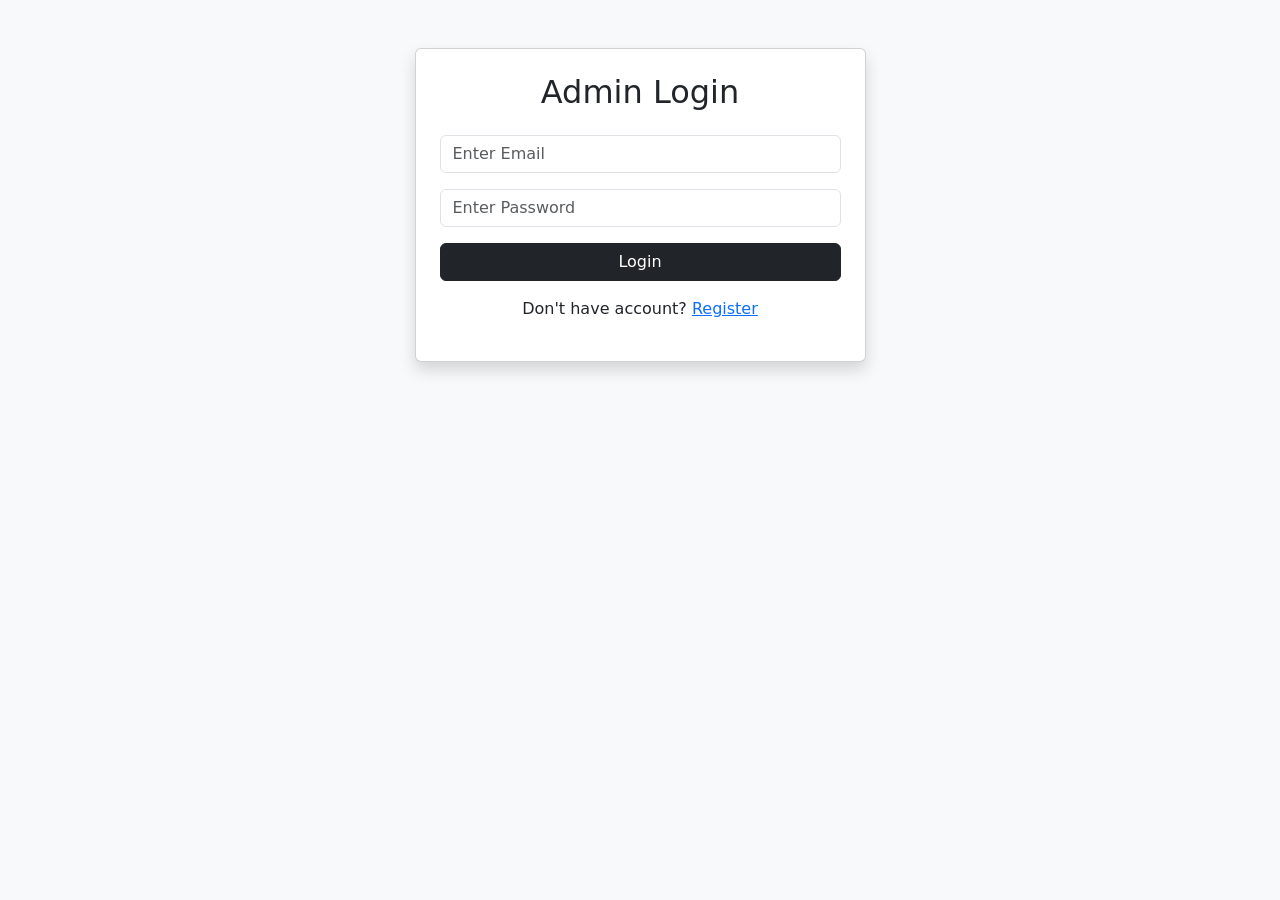
<file: src/main/resources/static/change-password.html>
<!DOCTYPE html>
<html lang="en">

<head>

    <meta charset="UTF-8">

    <meta name="viewport"
          content="width=device-width, initial-scale=1.0">

    <title>Change Password</title>

    <link href="https://cdn.jsdelivr.net/npm/bootstrap@5.3.7/dist/css/bootstrap.min.css"
          rel="stylesheet">

    <style>

        body {

            background: #f5f6fa;
        }

        .password-card {

            border-radius: 15px;
        }

    </style>

</head>

<body>

<div class="container">

    <div class="row justify-content-center align-items-center vh-100">

        <div class="col-md-5">

            <div class="card shadow-lg border-0 password-card">

                <div class="card-body p-5">

                    <h2 class="text-center mb-4">

                        Change Password

                    </h2>

                    <div class="mb-3">

                        <label class="form-label">

                            Old Password

                        </label>

                        <input type="password"
                               id="oldPassword"
                               class="form-control"
                               placeholder="Enter Old Password">

                    </div>

                    <div class="mb-4">

                        <label class="form-label">

                            New Password

                        </label>

                        <input type="password"
                               id="newPassword"
                               class="form-control"
                               placeholder="Enter New Password">

                    </div>

                    <button class="btn btn-primary w-100"

                            onclick="changePassword()">

                        Update Password

                    </button>

                    <div class="text-center mt-3">

                        <a href="index.html">

                            Back to Dashboard

                        </a>

                    </div>

                </div>

            </div>

        </div>

    </div>

</div>

<script src="js/auth.js"></script>
<script src="js/config.js"></script>
<script src="js/change-password.js"></script>

</body>

</html>
</file>
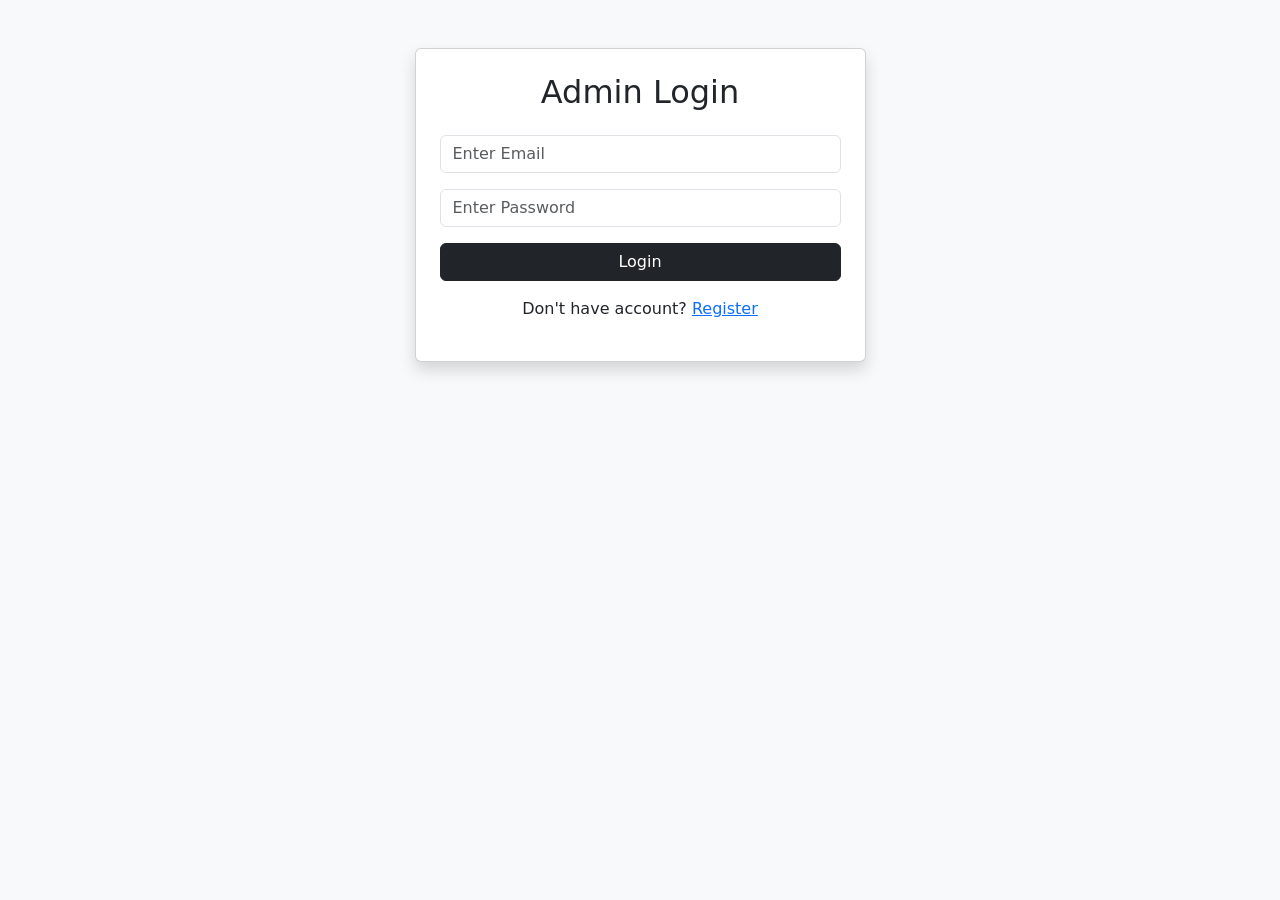
<file: src/main/resources/static/courses.html>
<!DOCTYPE html>
<html lang="en">

<head>

    <meta charset="UTF-8">

    <meta name="viewport"
          content="width=device-width, initial-scale=1.0">

    <title>Courses</title>

    <link href="https://cdn.jsdelivr.net/npm/bootstrap@5.3.7/dist/css/bootstrap.min.css"
          rel="stylesheet">

    <link rel="stylesheet"
          href="css/style.css">

</head>

<body>

	<nav class="navbar navbar-expand-lg navbar-dark bg-dark px-4 py-3">

	    <a class="navbar-brand fw-bold fs-3"
	       href="#">

	        Student Management System

	    </a>

		<div class="navbar-nav ms-auto">
			
			<a class="nav-link active"
			   href="index.html">

			   Dashboard

			</a>
		        <a class="nav-link active"
		           href="students.html">

		           Students

		        </a>
				
				<a class="nav-link active"
				   href="departments.html">

				   Departments

				</a>

		        <a class="nav-link active"
		           href="courses.html">

		           Courses

		        </a>

		        <a class="nav-link active"
		           href="marks.html">

		           Marks

		        </a>
				
				<a class="nav-link active"
				   href="results.html">

				   Results

				</a>
				
				<a class="nav-link active"
				   href="ranklist.html">

				   Rank List

				</a>
				
				<a class="nav-link active"
				   href="failed-students.html">

				   Failed Students

				</a>
				<div class="ms-3">

				    <button class="btn btn-danger"

				            onclick="logout()">

				        Logout

				    </button>

				</div>

		    </div>

	</nav>

<div class="container py-5">

    <!-- Heading -->

    <div class="text-center mb-5">

        <h1 class="fw-bold">
            Course Management
        </h1>

        <p class="text-muted">
            Add, update and delete courses
        </p>

    </div>

    <!-- Add Course Form -->

    <div class="card shadow-lg border-0 rounded-4 mb-5">

        <div class="card-body p-5">

            <h3 class="fw-bold text-primary mb-4">

                Add Course

            </h3>

            <form id="courseForm">

                <div class="row g-4">

                    <!-- Course Name -->

                    <div class="col-md-4">

                        <label class="form-label fw-semibold">
                            Course Name
                        </label>

                        <input type="text"
                               id="courseName"
                               class="form-control form-control-lg rounded-3"
                               placeholder="Enter course name"
                               required>

                    </div>

                    <!-- Course Code -->

                    <div class="col-md-4">

                        <label class="form-label fw-semibold">
                            Course Code
                        </label>

                        <input type="text"
                               id="courseCode"
                               class="form-control form-control-lg rounded-3"
                               placeholder="Enter course code"
                               required>

                    </div>

                    <!-- Credits -->

                    <div class="col-md-4">

                        <label class="form-label fw-semibold">
                            Credits
                        </label>

                        <input type="number"
                               id="credits"
                               class="form-control form-control-lg rounded-3"
                               placeholder="Enter credits"
                               required>

                    </div>

                </div>

                <div class="mt-4">

                    <button type="submit"
                            id="submitButton"
                            class="btn btn-primary btn-lg px-5 rounded-3">

                        Add Course

                    </button>

                </div>

            </form>

        </div>

    </div>

    <!-- Courses Table -->

    <div class="card shadow-lg border-0 rounded-4">

        <div class="card-body p-4">

            <h3 class="fw-bold mb-4">

                Courses List

            </h3>

            <div class="table-responsive">

                <table class="table table-hover align-middle">

                    <thead class="table-dark">

                    <tr>

                        <th>ID</th>
                        <th>Course Name</th>
                        <th>Course Code</th>
                        <th>Credits</th>
                        <th>Actions</th>

                    </tr>

                    </thead>

                    <tbody id="courseTableBody">

                    </tbody>

                </table>

            </div>

        </div>

    </div>

</div>
<script src="js/auth.js"></script>
<script src="js/config.js"></script>
<script src="js/course.js"></script>

</body>
</html>
</file>
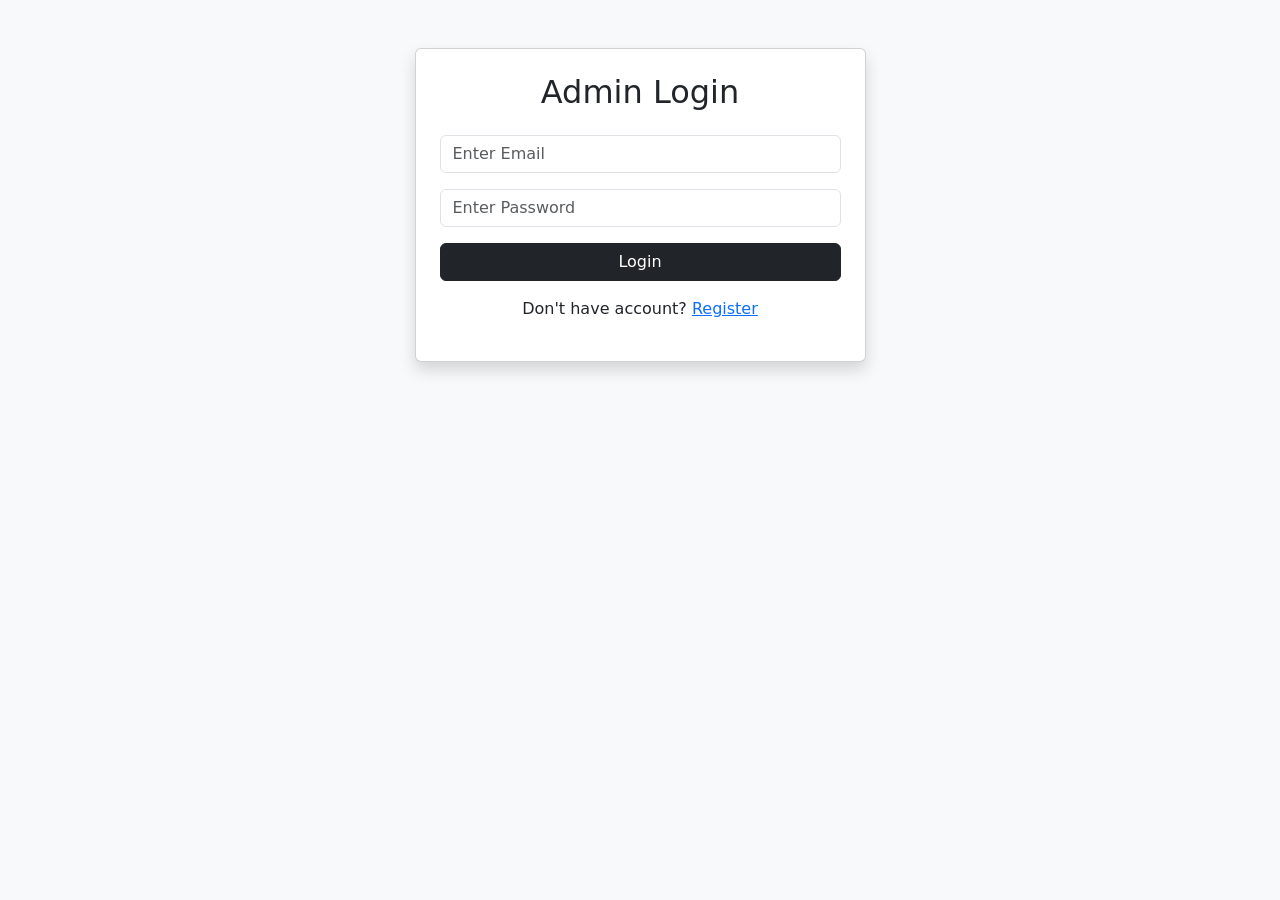
<file: src/main/resources/static/departments.html>
<!DOCTYPE html>
<html lang="en">

<head>

    <meta charset="UTF-8">

    <meta name="viewport"
          content="width=device-width, initial-scale=1.0">

    <title>Departments</title>

    <link href="https://cdn.jsdelivr.net/npm/bootstrap@5.3.7/dist/css/bootstrap.min.css"
          rel="stylesheet">

    <link rel="stylesheet"
          href="css/style.css">

</head>

<body>

<!-- Navbar -->

<nav class="navbar navbar-expand-lg navbar-dark bg-dark px-4 py-3">

    <a class="navbar-brand fw-bold fs-3"
       href="#">

        Student Management System

    </a>

    <div class="navbar-nav ms-auto">
		<a class="nav-link active"
		   href="index.html">

		   Dashboard

		</a>
		
        <a class="nav-link active"
           href="students.html">

           Students

        </a>

        <a class="nav-link active"
           href="departments.html">

           Departments

        </a>

        <a class="nav-link active"
           href="courses.html">

           Courses

        </a>

        <a class="nav-link active"
           href="marks.html">

           Marks

        </a>
		
		<a class="nav-link active"
			href="results.html">

			Results

		</a>
						
		<a class="nav-link active"
			href="ranklist.html">

			Rank List

		</a>
						
		<a class="nav-link active"
			href="failed-students.html">

			Failed Students

		</a>
		<div class="ms-3">

		    <button class="btn btn-danger"

		            onclick="logout()">

		        Logout

		    </button>

		</div>

    </div>

</nav>

<div class="container py-5">

    <!-- Heading -->

    <div class="text-center mb-5">

        <h1 class="fw-bold">

            Department Management

        </h1>

        <p class="text-muted">

            Add and manage departments

        </p>

    </div>

    <!-- Add Department -->

    <div class="card shadow-lg border-0 rounded-4 mb-5">

        <div class="card-body p-4">

            <h3 class="fw-bold text-primary mb-4">

                Add Department

            </h3>

            <div class="row">

                <div class="col-md-6 mb-3">

                    <label class="form-label fw-bold">

                        Department Name

                    </label>

                    <input type="text"
                           id="departmentName"
                           class="form-control form-control-lg"
                           placeholder="Enter department name">

                </div>

                <div class="col-md-6 mb-3">

                    <label class="form-label fw-bold">

                        Department Code

                    </label>

                    <input type="text"
                           id="departmentCode"
                           class="form-control form-control-lg"
                           placeholder="Enter department code">

                </div>

            </div>

            <button class="btn btn-primary btn-lg px-5"
                    onclick="addDepartment()">

                Add Department

            </button>

        </div>

    </div>

    <!-- Department Table -->

    <div class="card shadow-lg border-0 rounded-4">

        <div class="card-body p-4">

            <h3 class="fw-bold mb-4">

                Departments List

            </h3>

            <div class="table-responsive">

                <table class="table table-hover align-middle">

                    <thead class="table-dark">

                    <tr>

                        <th>ID</th>
                        <th>Name</th>
                        <th>Code</th>
                        <th>Actions</th>

                    </tr>

                    </thead>

                    <tbody id="departmentTableBody">

                    </tbody>

                </table>

            </div>

        </div>

    </div>

</div>
<script src="js/auth.js"></script>
<script src="js/config.js"></script>
<script src="js/departments.js"></script>

</body>
</html>
</file>
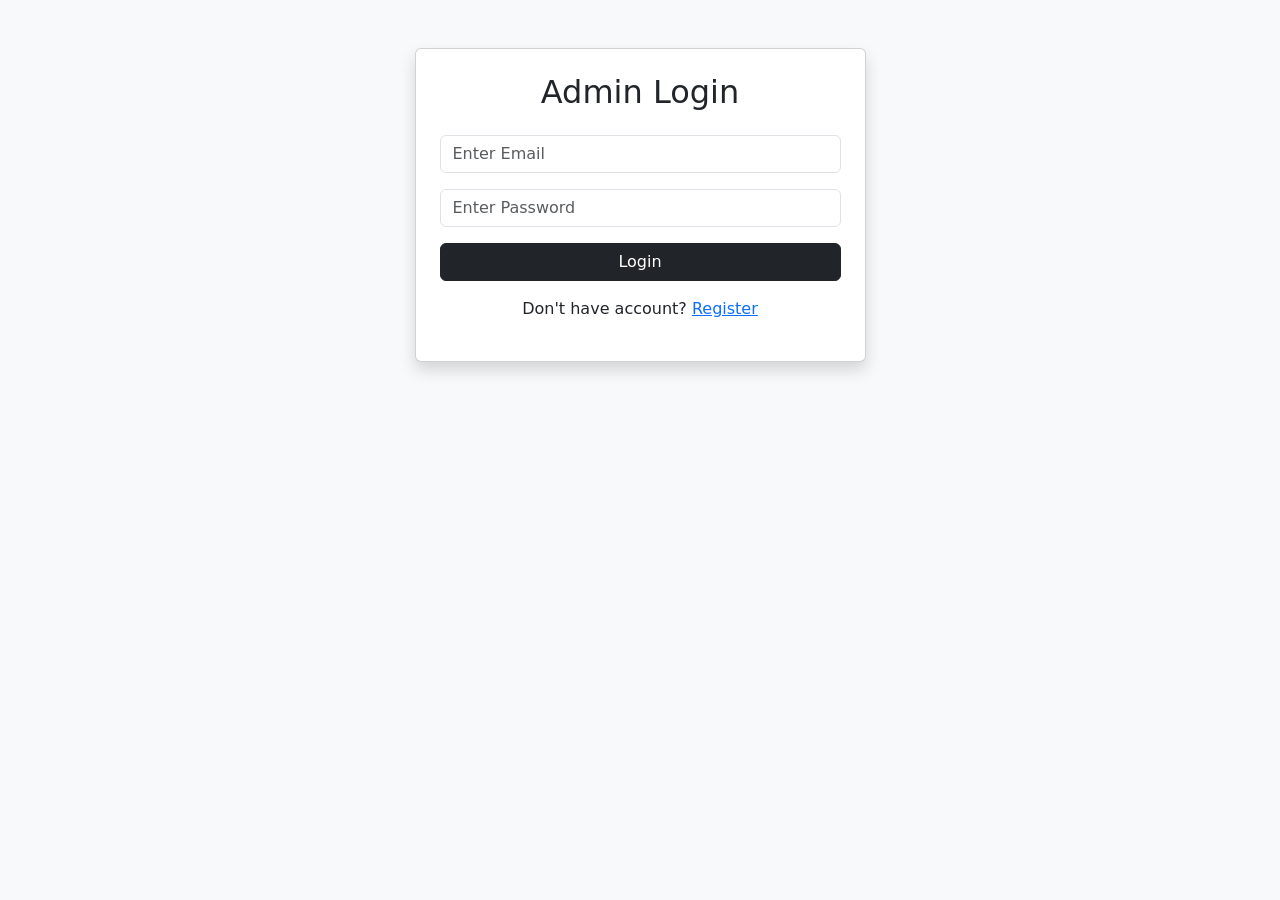
<file: src/main/resources/static/failed-students.html>
<!DOCTYPE html>
<html lang="en">

<head>

    <meta charset="UTF-8">

    <meta name="viewport"
          content="width=device-width, initial-scale=1.0">

    <title>Failed Students</title>

    <link href="https://cdn.jsdelivr.net/npm/bootstrap@5.3.7/dist/css/bootstrap.min.css"
          rel="stylesheet">

    <link rel="stylesheet"
          href="css/style.css">

</head>

<body>

<!-- Navbar -->

<nav class="navbar navbar-expand-lg navbar-dark bg-dark px-4 py-3">

    <a class="navbar-brand fw-bold fs-3"
       href="#">

        Student Management System

    </a>

    <div class="navbar-nav ms-auto">
		<a class="nav-link active"
		   href="index.html">

		   Dashboard

		</a>
		
        <a class="nav-link active"
           href="students.html">

           Students

        </a>

        <a class="nav-link active"
           href="courses.html">

           Courses

        </a>

        <a class="nav-link active"
           href="marks.html">

           Marks

        </a>

        <a class="nav-link active"
           href="results.html">

           Results

        </a>

        <a class="nav-link active"
           href="ranklist.html">

           Rank List

        </a>

        <a class="nav-link active"
           href="failed-students.html">

           Failed Students

        </a>
		<div class="ms-3">

		    <button class="btn btn-danger"

		            onclick="logout()">

		        Logout

		    </button>

		</div>

    </div>

</nav>

<div class="container py-5">

    <!-- Heading -->

    <div class="text-center mb-5">

        <h1 class="fw-bold text-danger">

            Failed Students

        </h1>

        <p class="text-muted">

            Students who failed in one or more subjects

        </p>

    </div>

    <!-- Search -->

    <div class="card shadow border-0 rounded-4 mb-5">

        <div class="card-body p-4">

            <div class="row">

                <div class="col-md-6">

                    <label class="form-label fw-bold">

                        Search By USN

                    </label>

                    <input type="text"
                           id="searchUsn"
                           class="form-control form-control-lg"
                           placeholder="Enter student USN">

                </div>

            </div>

        </div>

    </div>

    <!-- Failed Students Table -->

    <div class="card shadow-lg border-0 rounded-4">

        <div class="card-body p-4">

            <h3 class="fw-bold mb-4">

                Failed Students List

            </h3>

            <div class="table-responsive">

                <table class="table table-hover align-middle">

                    <thead class="table-dark">

                    <tr>

                        <th>USN</th>
                        <th>Student</th>
                        <th>Failed Subjects</th>
                        <th>Percentage</th>
                        <th>Final Result</th>

                    </tr>

                    </thead>

                    <tbody id="failedStudentsTableBody">

                    </tbody>

                </table>

            </div>

        </div>

    </div>

</div>
<script src="js/auth.js"></script>
<script src="js/config.js"></script>
<script src="js/failed-students.js"></script>

</body>
</html>
</file>
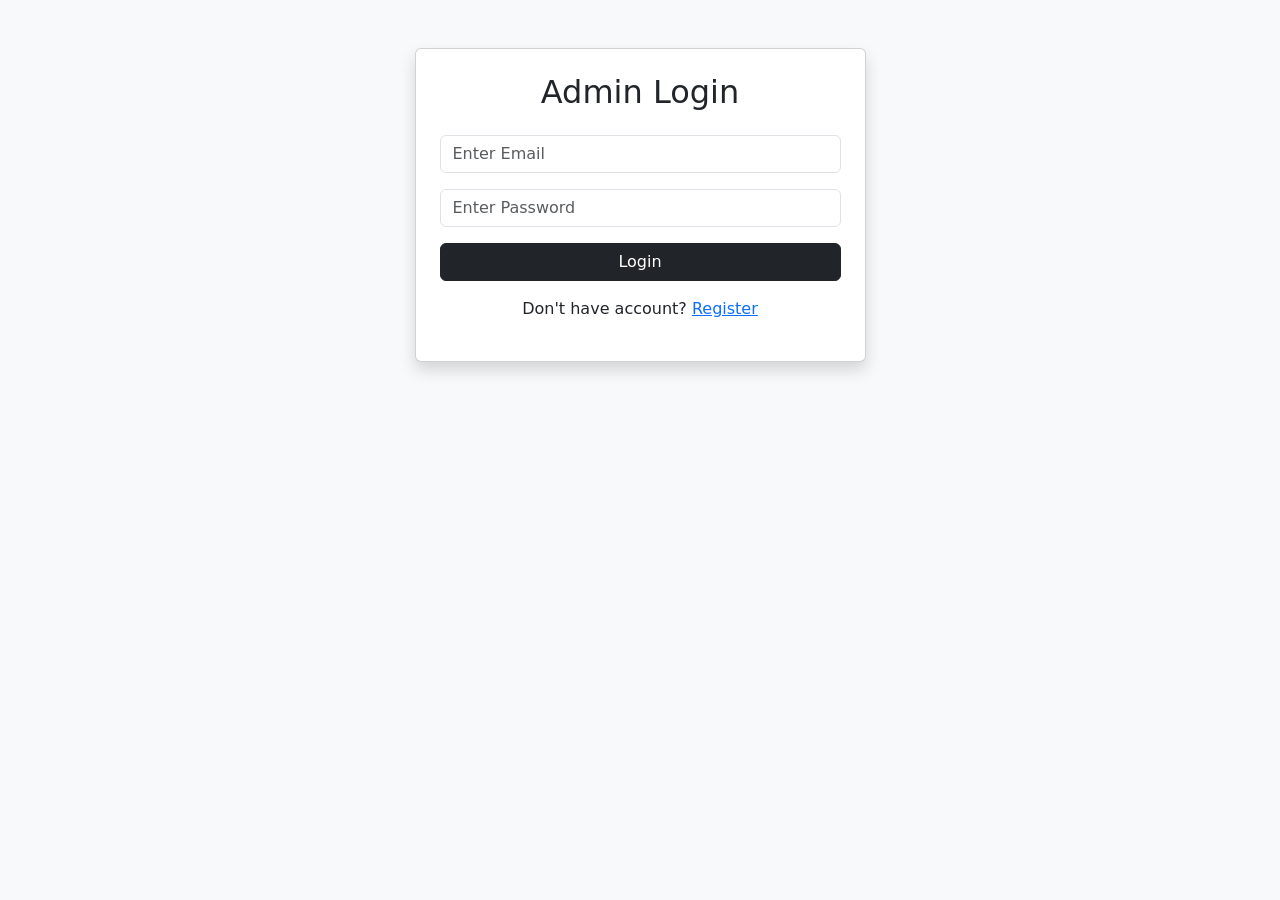
<file: src/main/resources/static/login.html>
<!DOCTYPE html>
<html lang="en">

<head>

    <meta charset="UTF-8">

    <title>Login</title>

    <link href="https://cdn.jsdelivr.net/npm/bootstrap@5.3.7/dist/css/bootstrap.min.css"
          rel="stylesheet">

</head>

<body class="bg-light">

<div class="container">

    <div class="row justify-content-center mt-5">

        <div class="col-md-5">

            <div class="card shadow p-4">

                <h2 class="text-center mb-4">

                    Admin Login

                </h2>

                <input type="email"
                       id="email"
                       class="form-control mb-3"
                       placeholder="Enter Email">

                <input type="password"
                       id="password"
                       class="form-control mb-3"
                       placeholder="Enter Password">

                <button class="btn btn-dark w-100"

                        onclick="login()">

                    Login

                </button>

                <p class="mt-3 text-center">

                    Don't have account?

                    <a href="register.html">

                        Register

                    </a>

                </p>

            </div>

        </div>

    </div>

</div>

<script src="js/config.js"></script>
<script src="js/login.js"></script>

</body>
</html>
</file>
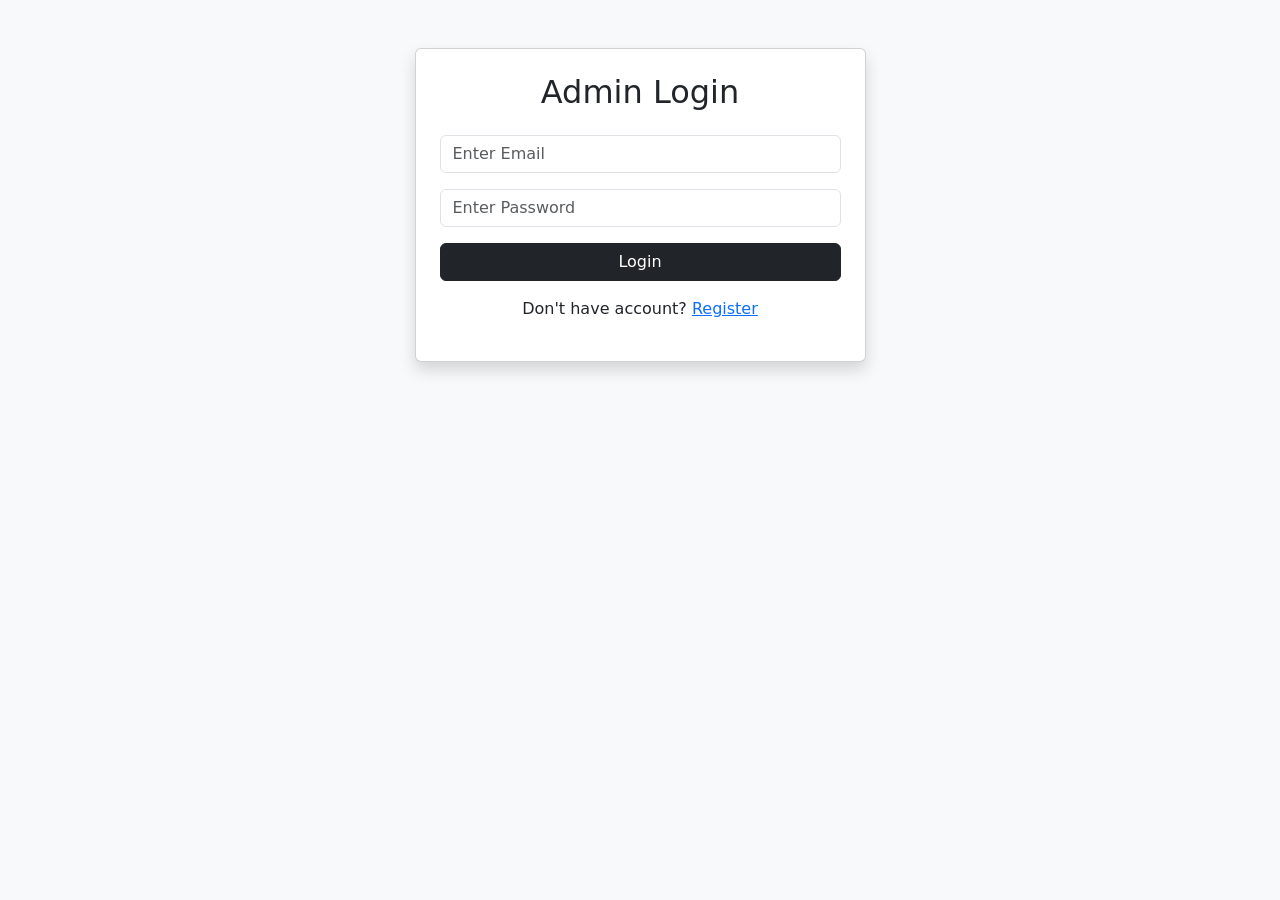
<file: src/main/resources/static/marks.html>
<!DOCTYPE html>
<html lang="en">

<head>

    <meta charset="UTF-8">

    <meta name="viewport"
          content="width=device-width, initial-scale=1.0">

    <title>Marks Management</title>

    <link href="https://cdn.jsdelivr.net/npm/bootstrap@5.3.7/dist/css/bootstrap.min.css"
          rel="stylesheet">

    <link rel="stylesheet"
          href="css/style.css">

</head>

<body>

<!-- Navbar -->

<nav class="navbar navbar-expand-lg navbar-dark bg-dark px-4 py-3">

    <a class="navbar-brand fw-bold fs-3"
       href="#">

        Student Management System

    </a>

    <div class="navbar-nav ms-auto">
		<a class="nav-link active"
		   href="index.html">

		   Dashboard

		</a>
		
        <a class="nav-link active"
           href="students.html">

           Students

        </a>
		
		<a class="nav-link active"
		   href="departments.html">

		   Departments

		</a>

        <a class="nav-link active"
           href="courses.html">

           Courses

        </a>

        <a class="nav-link active"
           href="marks.html">

           Marks

        </a>
		
		<a class="nav-link active"
		   href="results.html">

		   Results

		</a>

		<a class="nav-link active"
		   href="ranklist.html">

		   Rank List

		</a>
		
		<a class="nav-link active"
		   href="failed-students.html">

		   Failed Students

		</a>
		
		<div class="ms-3">

		    <button class="btn btn-danger"

		            onclick="logout()">

		        Logout

		    </button>

		</div>
    </div>

</nav>

<div class="container py-5">

    <!-- Heading -->

    <div class="text-center mb-5">

        <h1 class="fw-bold">

            Marks Management

        </h1>

        <p class="text-muted">

            Add and manage student marks

        </p>

    </div>

    <!-- Add Marks Form -->

    <div class="card shadow-lg border-0 rounded-4 mb-5">

        <div class="card-body p-5">

            <h3 class="text-primary fw-bold mb-4">

                Add Marks

            </h3>

            <form id="marksForm">

                <div class="row g-4">

					<!-- Student USN -->

					<div class="col-md-4 position-relative">

					    <label class="form-label fw-semibold">

					        Student USN

					    </label>

					    <input type="text"
					           id="studentUsn"
					           class="form-control form-control-lg"
					           placeholder="Search Student USN"
					           autocomplete="off"
					           required>

					    <!-- Suggestions -->

					    <div id="usnSuggestions"
					         class="list-group position-absolute w-100 shadow"
					         style="z-index: 1000;">

					    </div>

					</div>
                    <!-- Course -->

                    <div class="col-md-4">

                        <label class="form-label fw-semibold">

                            Course

                        </label>

                        <select id="courseId"
                                class="form-select form-select-lg"
                                required>

                            <option value="">

                                Select Course

                            </option>

                        </select>

                    </div>

                    <!-- Marks -->

                    <div class="col-md-4">

                        <label class="form-label fw-semibold">

                            Marks Obtained

                        </label>

                        <input type="number"
                               id="marksObtained"
                               class="form-control form-control-lg"
                               placeholder="Enter marks"
                               required>

                    </div>

                </div>

                <div class="mt-4">

                    <button type="submit"
                            id="submitButton"
                            class="btn btn-primary btn-lg px-5">

                        Add Marks

                    </button>

                </div>

            </form>

        </div>

    </div>

    <!-- Marks Table -->

    <div class="card shadow-lg border-0 rounded-4">

        <div class="card-body p-4">

            <h3 class="fw-bold mb-4">

                Marks List

            </h3>

            <div class="table-responsive">

                <table class="table table-hover align-middle">

                    <thead class="table-dark">

						<tr>

						    <th>USN</th>
						    <th>Student</th>
						    <th>Course</th>
						    <th>Marks</th>
						    <th>Grade</th>
						    <th>Result</th>
						    <th>Actions</th>

						</tr>

                    </thead>

                    <tbody id="marksTableBody">

                    </tbody>

                </table>

            </div>

        </div>

    </div>

</div>
<script src="js/auth.js"></script>
<script src="js/config.js"></script>
<script src="js/marks.js"></script>

</body>
</html>
</file>
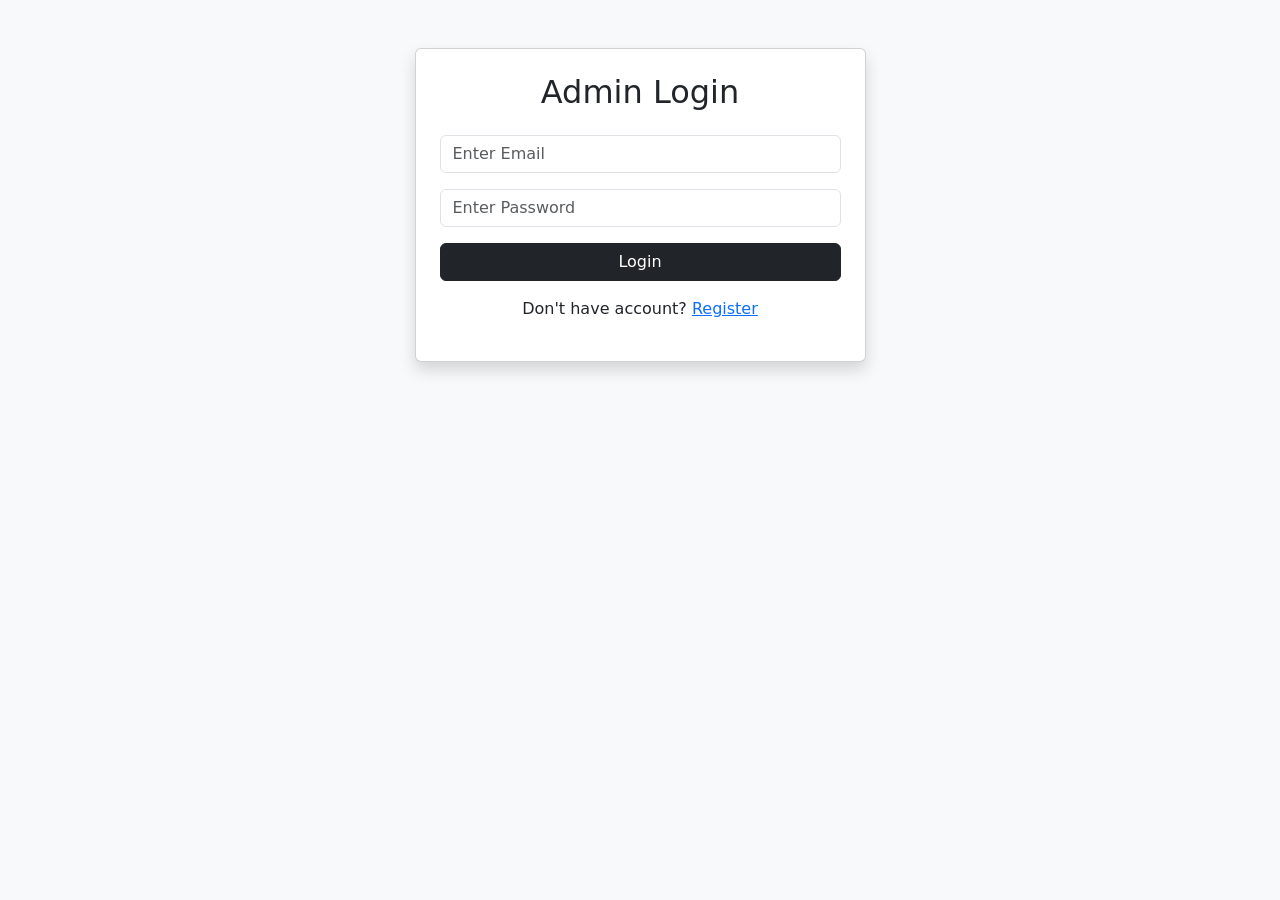
<file: src/main/resources/static/ranklist.html>
<!DOCTYPE html>
<html lang="en">

<head>

    <meta charset="UTF-8">

    <meta name="viewport"
          content="width=device-width, initial-scale=1.0">

    <title>Rank List</title>

    <link href="https://cdn.jsdelivr.net/npm/bootstrap@5.3.7/dist/css/bootstrap.min.css"
          rel="stylesheet">

    <link rel="stylesheet"
          href="css/style.css">

</head>

<body>

<!-- Navbar -->

<nav class="navbar navbar-expand-lg navbar-dark bg-dark px-4 py-3">

    <a class="navbar-brand fw-bold fs-3"
       href="#">

        Student Management System

    </a>

    <div class="navbar-nav ms-auto">
		<a class="nav-link active"
		   href="index.html">

		   Dashboard

		</a>
		
        <a class="nav-link active"
           href="students.html">

           Students

        </a>
		
		<a class="nav-link active"
		   href="departments.html">

		   Departments

		</a>

        <a class="nav-link active"
           href="courses.html">

           Courses

        </a>

        <a class="nav-link active"
           href="marks.html">

           Marks

        </a>

        <a class="nav-link active"
           href="results.html">

           Results

        </a>

        <a class="nav-link active"
           href="ranklist.html">

           Rank List

        </a>
		
		<a class="nav-link active"
		   href="failed-students.html">

		   Failed Students

		</a>
		
		<div class="ms-3">

		    <button class="btn btn-danger"

		            onclick="logout()">

		        Logout

		    </button>

		</div>

    </div>

</nav>

<div class="container py-5">

    <!-- Heading -->

    <div class="text-center mb-5">

        <h1 class="fw-bold">

            Student Rank List

        </h1>

        <p class="text-muted">

            View student rankings based on percentage

        </p>

    </div>

    <!-- Search -->

    <div class="card shadow border-0 rounded-4 mb-5">

        <div class="card-body p-4">

            <div class="row">

                <div class="col-md-6">

                    <label class="form-label fw-bold">

                        Search By USN

                    </label>

                    <input type="text"
                           id="searchUsn"
                           class="form-control form-control-lg"
                           placeholder="Enter student USN">

                </div>

            </div>

        </div>

    </div>

    <!-- Rank List Table -->

    <div class="card shadow-lg border-0 rounded-4">

        <div class="card-body p-4">

            <h3 class="fw-bold mb-4">

                Rank List

            </h3>

            <div class="table-responsive">

                <table class="table table-hover align-middle">

                    <thead class="table-dark">

                    <tr>

                        <th>Rank</th>
                        <th>USN</th>
                        <th>Student</th>
                        <th>Percentage</th>
                        <th>Final Result</th>

                    </tr>

                    </thead>

                    <tbody id="rankTableBody">

                    </tbody>

                </table>

            </div>

        </div>

    </div>

</div>
<script src="js/auth.js"></script>
<script src="js/config.js"></script>
<script src="js/ranklist.js"></script>

</body>
</html>
</file>
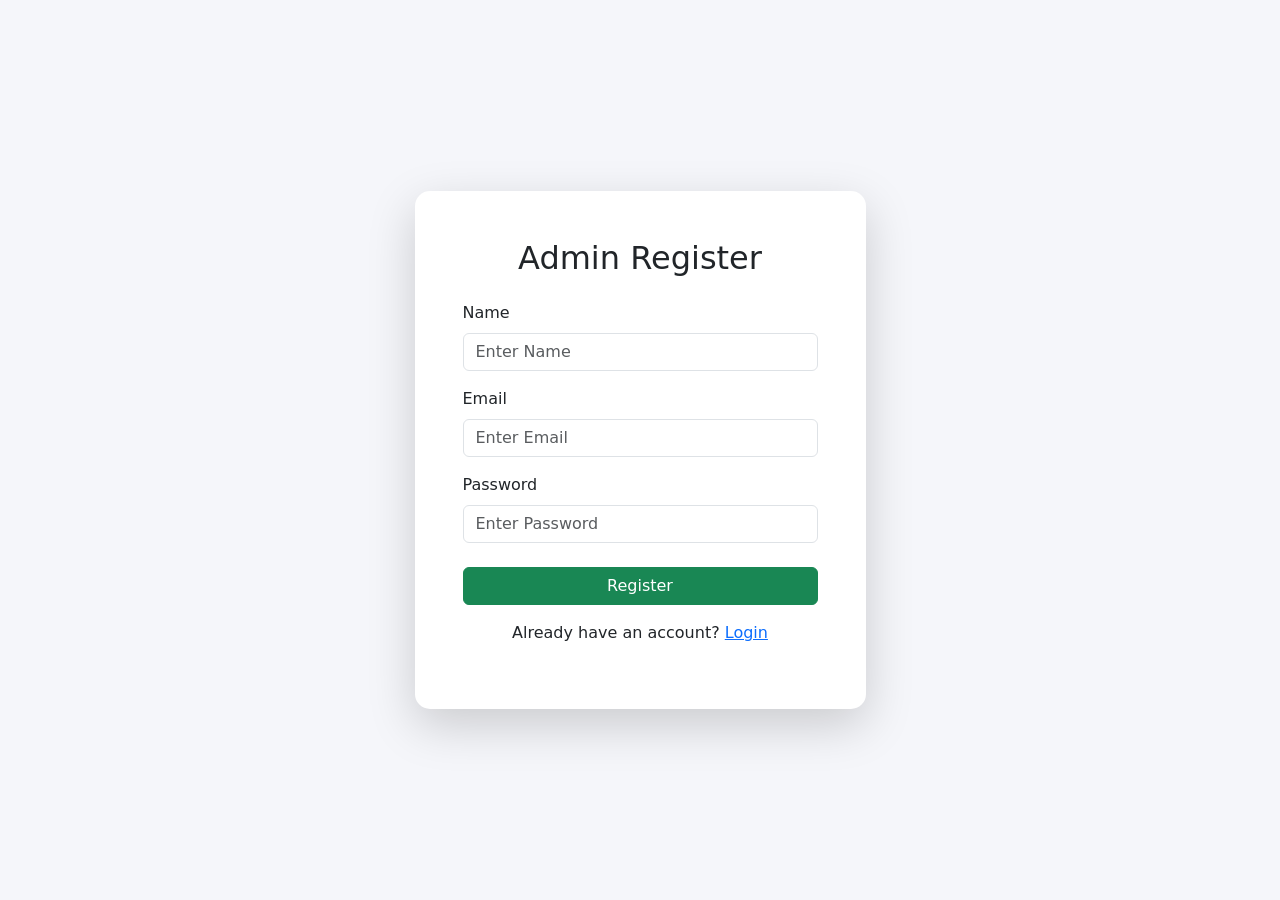
<file: src/main/resources/static/register.html>
<!DOCTYPE html>
<html lang="en">

<head>

    <meta charset="UTF-8">

    <meta name="viewport"
          content="width=device-width, initial-scale=1.0">

    <title>Register</title>

    <link href="https://cdn.jsdelivr.net/npm/bootstrap@5.3.7/dist/css/bootstrap.min.css"
          rel="stylesheet">

    <style>

        body {

            background: #f5f6fa;
        }

        .register-card {

            border-radius: 15px;
        }

    </style>

</head>

<body>

<div class="container">

    <div class="row justify-content-center align-items-center vh-100">

        <div class="col-md-5">

            <div class="card shadow-lg border-0 register-card">

                <div class="card-body p-5">

                    <h2 class="text-center mb-4">

                        Admin Register

                    </h2>

                    <div class="mb-3">

                        <label class="form-label">

                            Name

                        </label>

                        <input type="text"
                               id="name"
                               class="form-control"
                               placeholder="Enter Name">

                    </div>

                    <div class="mb-3">

                        <label class="form-label">

                            Email

                        </label>

                        <input type="email"
                               id="email"
                               class="form-control"
                               placeholder="Enter Email">

                    </div>

                    <div class="mb-4">

                        <label class="form-label">

                            Password

                        </label>

                        <input type="password"
                               id="password"
                               class="form-control"
                               placeholder="Enter Password">

                    </div>

                    <button class="btn btn-success w-100"

                            onclick="register()">

                        Register

                    </button>

                    <p class="text-center mt-3">

                        Already have an account?

                        <a href="login.html">

                            Login

                        </a>

                    </p>

                </div>

            </div>

        </div>

    </div>

</div>

<script src="js/config.js"></script>

<script src="js/register.js"></script>

</body>

</html>
</file>
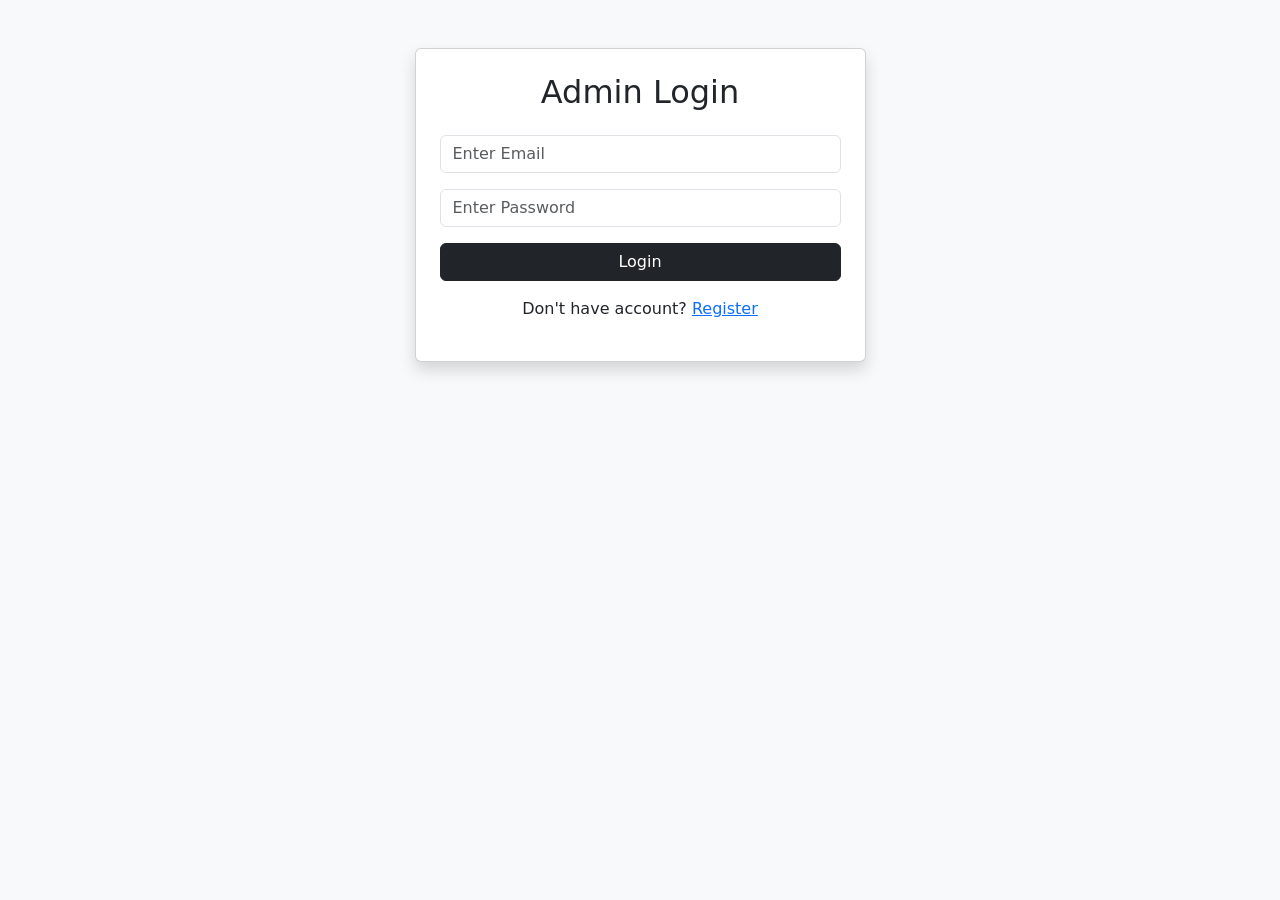
<file: src/main/resources/static/results.html>
<!DOCTYPE html>
<html lang="en">

<head>

    <meta charset="UTF-8">

    <meta name="viewport"
          content="width=device-width, initial-scale=1.0">

    <title>Student Results</title>

    <link href="https://cdn.jsdelivr.net/npm/bootstrap@5.3.7/dist/css/bootstrap.min.css"
          rel="stylesheet">

    <link rel="stylesheet"
          href="css/style.css">

</head>

<body>

<!-- Navbar -->

<nav class="navbar navbar-expand-lg navbar-dark bg-dark px-4 py-3">

    <a class="navbar-brand fw-bold fs-3"
       href="#">

        Student Management System

    </a>

    <div class="navbar-nav ms-auto">
		<a class="nav-link active"
		   href="index.html">

		   Dashboard

		</a>
		
        <a class="nav-link active"
           href="students.html">

           Students

        </a>
		
		<a class="nav-link active"
		   href="departments.html">

		   Departments

		</a>

        <a class="nav-link active"
           href="courses.html">

           Courses

        </a>

        <a class="nav-link active"
           href="marks.html">

           Marks

        </a>

        <a class="nav-link active"
           href="results.html">

           Results

        </a>
		
		<a class="nav-link active"
		   href="ranklist.html">

		   Rank List

		</a>
		
		<a class="nav-link active"
		   href="failed-students.html">

		   Failed Students

		</a>
		
		<div class="ms-3">

		    <button class="btn btn-danger"

		            onclick="logout()">

		        Logout

		    </button>

		</div>

    </div>

</nav>

<div class="container py-5">

    <!-- Heading -->

    <div class="text-center mb-5">

        <h1 class="fw-bold">

            Student Results

        </h1>

        <p class="text-muted">

            View final academic results

        </p>

    </div>

    <!-- Search -->

    <div class="card shadow border-0 rounded-4 mb-5">

        <div class="card-body p-4">

            <div class="row">

                <div class="col-md-6">

                    <label class="form-label fw-bold">

                        Search By USN

                    </label>

                    <input type="text"
                           id="searchUsn"
                           class="form-control form-control-lg"
                           placeholder="Enter student USN">

                </div>

            </div>

        </div>

    </div>

    <!-- Results Table -->

    <div class="card shadow-lg border-0 rounded-4">

        <div class="card-body p-4">

            <h3 class="fw-bold mb-4">

                Results List

            </h3>

            <div class="table-responsive">

                <table class="table table-hover align-middle">

                    <thead class="table-dark">

                    <tr>

                        <th>USN</th>
                        <th>Student</th>
                        <th>Subjects</th>
                        <th>Total Marks</th>
                        <th>Percentage</th>
                        <th>Final Result</th>

                    </tr>

                    </thead>

                    <tbody id="resultsTableBody">

                    </tbody>

                </table>

            </div>

        </div>

    </div>

</div>
<script src="js/auth.js"></script>
<script src="js/config.js"></script>
<script src="js/results.js"></script>

</body>
</html>
</file>
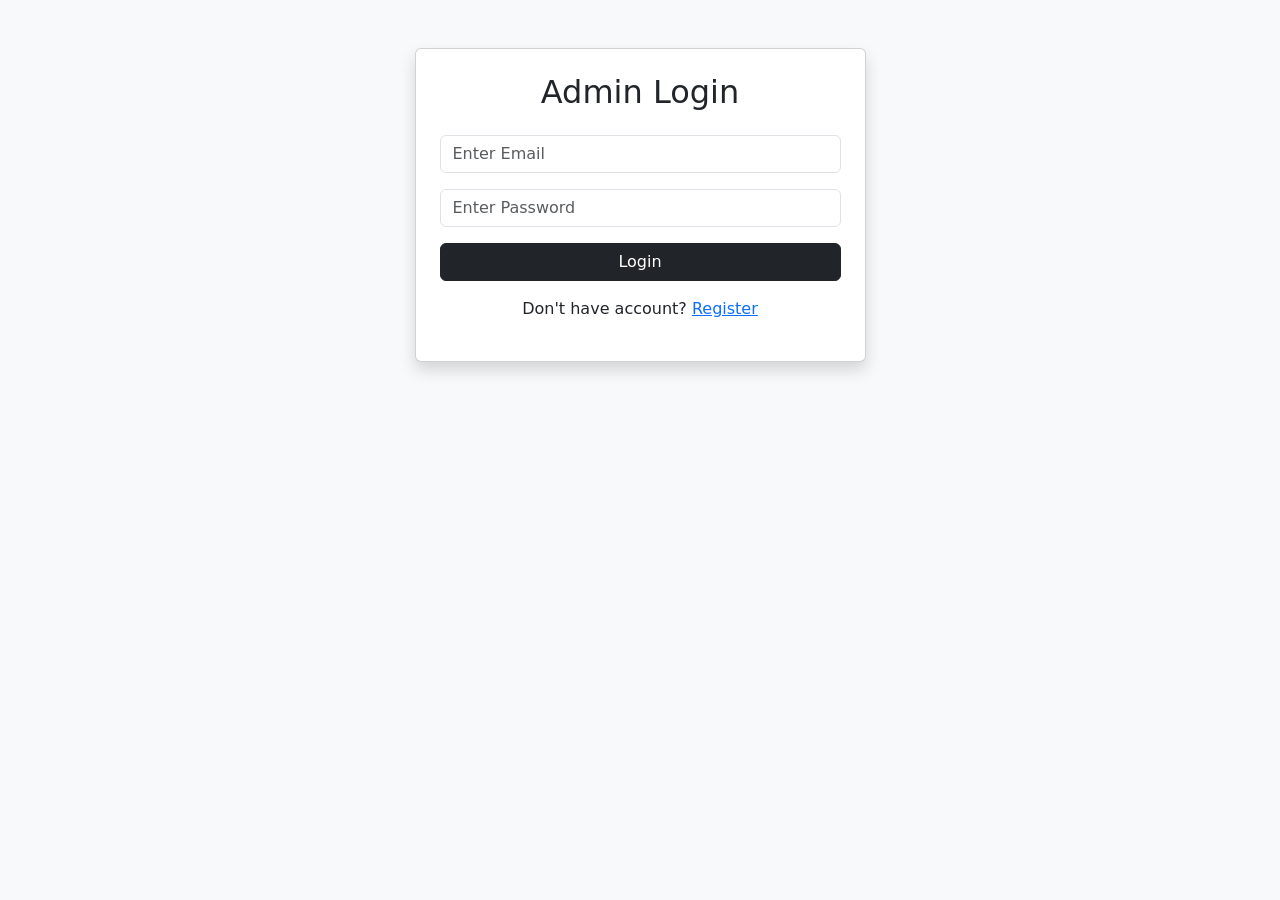
<file: src/main/resources/static/students.html>
<!DOCTYPE html>
<html lang="en">

<head>

    <meta charset="UTF-8">

    <meta name="viewport"
          content="width=device-width, initial-scale=1.0">

    <title>Students</title>

    <!-- Bootstrap -->

    <link href="https://cdn.jsdelivr.net/npm/bootstrap@5.3.7/dist/css/bootstrap.min.css"
          rel="stylesheet">

    <!-- Custom CSS -->

    <link rel="stylesheet" href="css/style.css">

</head>

<body class="bg-light">

<!-- Navbar -->

<nav class="navbar navbar-expand-lg navbar-dark bg-dark px-4 py-3">

    <a class="navbar-brand fw-bold fs-3"
       href="#">

        Student Management System

    </a>

	<div class="navbar-nav ms-auto">
			<a class="nav-link active"
			   href="index.html">
	
			   Dashboard
	
			</a>
		
	        <a class="nav-link active"
	           href="students.html">

	           Students

	        </a>
			
			<a class="nav-link active"
			   href="departments.html">

			   Departments

			</a>

	        <a class="nav-link active"
	           href="courses.html">

	           Courses

	        </a>

	        <a class="nav-link active"
	           href="marks.html">

	           Marks

	        </a>
			
			<a class="nav-link active"
			   href="results.html">

			   Results

			</a>
			
			<a class="nav-link active"
			   href="ranklist.html">

			   Rank List

			</a>
			
			<a class="nav-link active"
			   href="failed-students.html">

			   Failed Students

			</a>
			
			<div class="ms-3">

			    <button class="btn btn-danger"

			            onclick="logout()">

			        Logout

			    </button>

			</div>

	    </div>

</nav>

<!-- Main Container -->

<div class="container mt-5">

    <div class="d-flex justify-content-between align-items-center mb-4">

        <h2>Students List</h2>

    </div>
	
	<!-- Add Student Form -->

	<div class="card border-0 shadow-lg rounded-4 mb-5">

	    <div class="card-body p-5">

	        <div class="mb-4">

	            <h2 class="fw-bold text-primary">
	                Add Student
	            </h2>

	            <p class="text-muted">
	                Fill the student details below
	            </p>

	        </div>

	        <form id="studentForm">

	            <div class="row g-4">

	                <!-- Name -->

	                <div class="col-md-6">

	                    <label class="form-label fw-semibold">
	                        Student Name
	                    </label>

	                    <input type="text"
	                           id="name"
	                           class="form-control form-control-lg rounded-3"
	                           placeholder="Enter student name"
	                           required>

	                </div>

	                <!-- USN -->

	                <div class="col-md-6">

	                    <label class="form-label fw-semibold">
	                        USN
	                    </label>

	                    <input type="text"
	                           id="usn"
	                           class="form-control form-control-lg rounded-3"
	                           placeholder="Enter USN"
	                           required>

	                </div>

	                <!-- Email -->

	                <div class="col-md-6">

	                    <label class="form-label fw-semibold">
	                        Email
	                    </label>

	                    <input type="email"
	                           id="email"
	                           class="form-control form-control-lg rounded-3"
	                           placeholder="Enter email"
	                           required>

	                </div>

	                <!-- Phone Number -->

	                <div class="col-md-6">

	                    <label class="form-label fw-semibold">
	                        Phone Number
	                    </label>

	                    <input type="text"
	                           id="phoneNumber"
	                           class="form-control form-control-lg rounded-3"
	                           placeholder="Enter phone number"
	                           required>

	                </div>

	                <!-- DOB -->

	                <div class="col-md-6">

	                    <label class="form-label fw-semibold">
	                        Date Of Birth
	                    </label>

	                    <input type="date"
	                           id="dateOfBirth"
	                           class="form-control form-control-lg rounded-3"
	                           required>

	                </div>

	                <!-- Department -->

					<div class="col-md-6">

					    <label class="form-label fw-semibold">
					        Department
					    </label>

					    <select id="departmentId"
					            class="form-select form-select-lg rounded-3"
					            required>

					        <option value="">
					            Select Department
					        </option>

					    </select>

					</div>
	            <!-- Button -->

	            <div class="mt-5">

					<button type="submit"
					        id="submitButton"
					        class="btn btn-primary btn-lg px-5 rounded-3 shadow-sm">

					    Add Student

					</button>

	            </div>

	        </form>

	    </div>

	</div>
	
	<!-- Search Section -->

	<div class="card border-0 shadow-sm rounded-4 mb-4">

	    <div class="card-body p-4">

	        <div class="row g-4">

	            <!-- Search By Name -->

	            <div class="col-md-6">

	                <label class="form-label fw-semibold">
	                    Search By Name
	                </label>

	                <input type="text"
	                       id="searchName"
	                       class="form-control form-control-lg rounded-3"
	                       placeholder="Enter student name">

	            </div>

	            <!-- Search By USN -->

	            <div class="col-md-6">

	                <label class="form-label fw-semibold">
	                    Search By USN
	                </label>

	                <input type="text"
	                       id="searchUsn"
	                       class="form-control form-control-lg rounded-3"
	                       placeholder="Enter USN">

	            </div>

	        </div>

	    </div>

	</div>

    <!-- Students Table -->

    <table class="table table-bordered table-striped shadow">

        <thead class="table-dark">

        <tr>

            <th>ID</th>
            <th>Name</th>
            <th>USN</th>
			<th>Email</th>
			<th>Phone Number</th>
			<th>Department</th>
			<th>Courses</th>
			<th>Actions</th>

        </tr>

        </thead>

        <tbody id="studentTableBody">

        </tbody>

    </table>

</div>

<!-- Assign Courses Modal -->

<div class="modal fade"
     id="assignCoursesModal"
     tabindex="-1">

    <div class="modal-dialog">

        <div class="modal-content">

            <!-- Header -->

            <div class="modal-header">

                <h5 class="modal-title">

                    Assign Courses

                </h5>

                <button type="button"
                        class="btn-close"
                        data-bs-dismiss="modal">

                </button>

            </div>

            <!-- Body -->

            <div class="modal-body">

                <div id="coursesCheckboxContainer">

                </div>

            </div>

            <!-- Footer -->

            <div class="modal-footer">

                <button type="button"
                        class="btn btn-secondary"
                        data-bs-dismiss="modal">

                    Close

                </button>

                <button type="button"
                        class="btn btn-primary"
                        onclick="submitAssignedCourses()">

                    Assign Courses

                </button>

            </div>

        </div>

    </div>

</div>

<script src="js/auth.js"></script>
<script src="js/config.js"></script>
<script src="js/student.js"></script>
<script src="https://cdn.jsdelivr.net/npm/bootstrap@5.3.7/dist/js/bootstrap.bundle.min.js"></script>

</body>

</html>
</file>
<file: src/main/resources/static/css/style.css>
body {
    font-family: Arial, sans-serif;
}

body {
    background-color: #f4f6f9;
}

.card {
    border-radius: 20px;
}

.form-control {
    border-radius: 12px;
    padding: 14px;
    border: 1px solid #d1d5db;
    transition: all 0.3s ease;
}

.form-control:focus {
    border-color: #2563eb;
    box-shadow: 0 0 8px rgba(37, 99, 235, 0.3);
}

.btn-primary {
    background-color: #2563eb;
    border: none;
}

.btn-primary:hover {
    background-color: #1d4ed8;
}
.navbar-nav .nav-link {

    color: white !important;

    font-size: 18px;

    font-weight: 500;

    margin-left: 20px;

    transition: 0.3s;
}

.navbar-nav .nav-link:hover {

    color: #60a5fa !important;

    transform: translateY(-2px);
}
</file>
